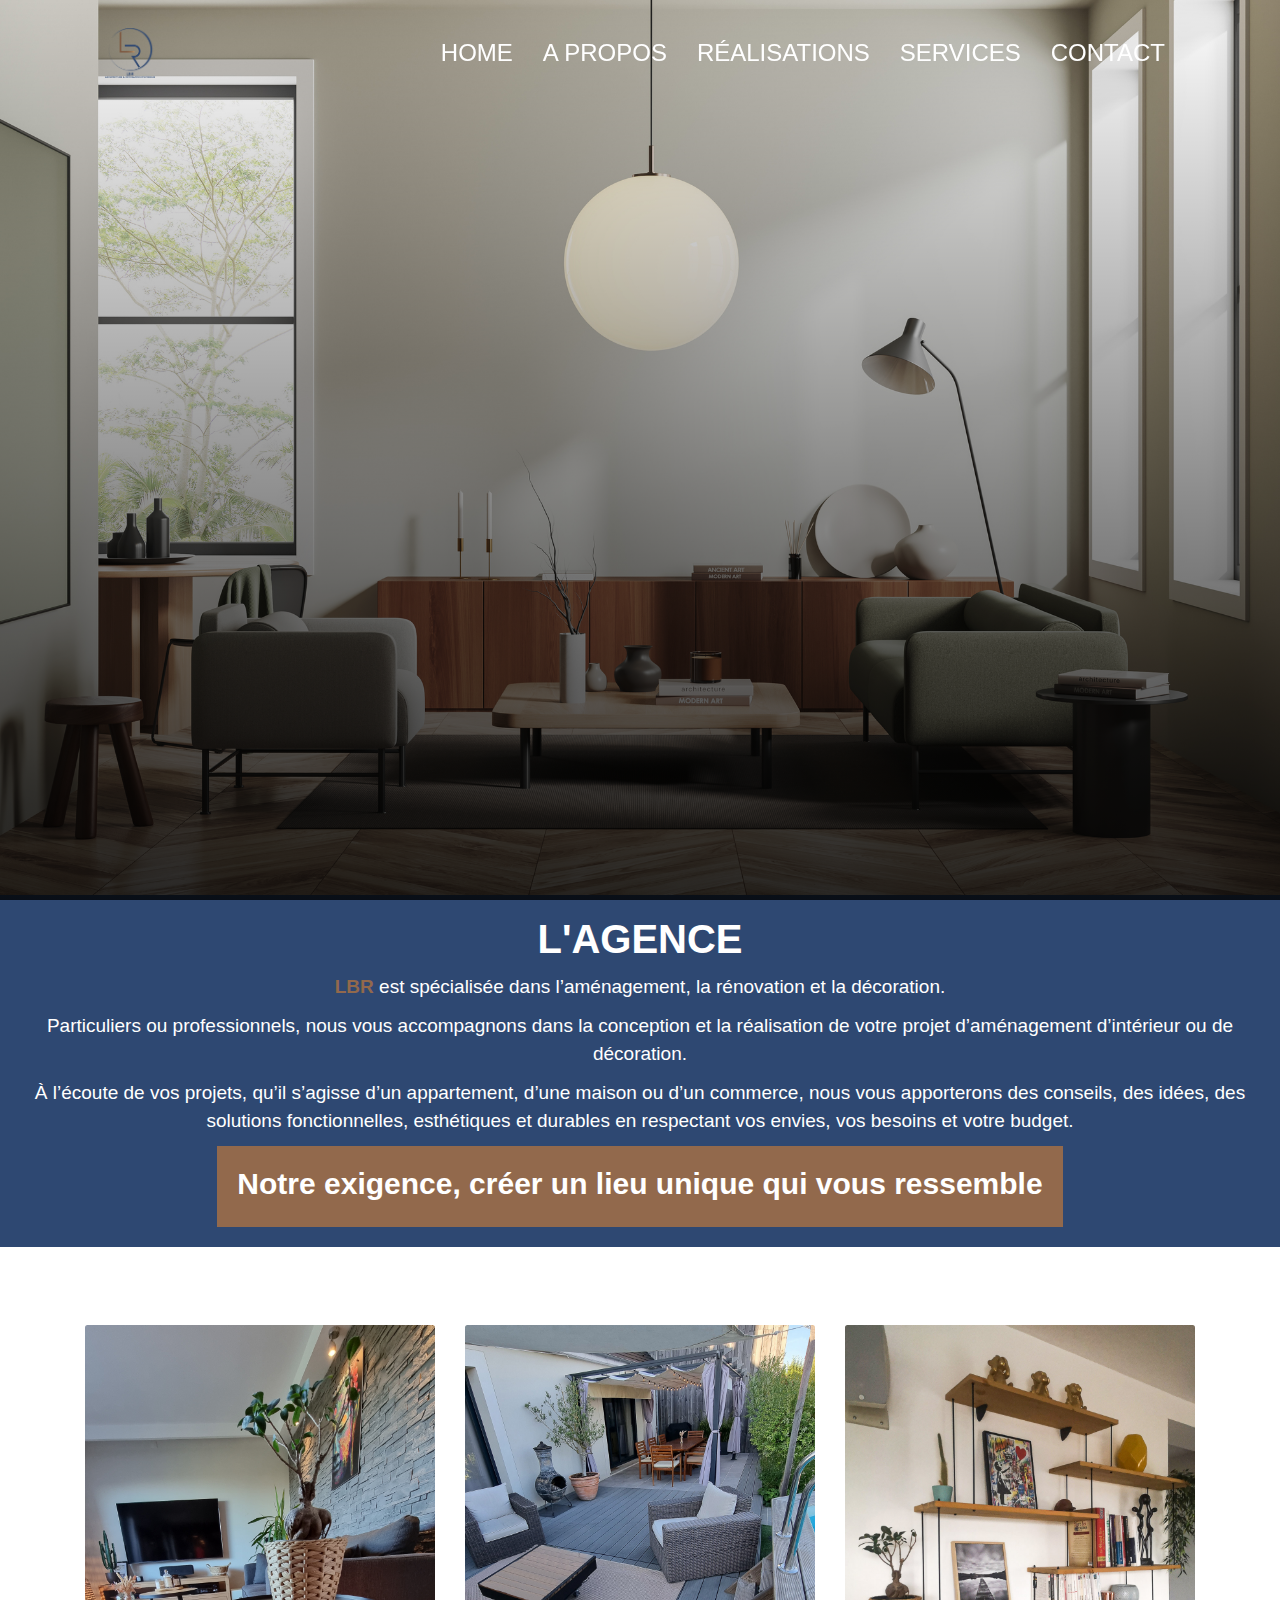
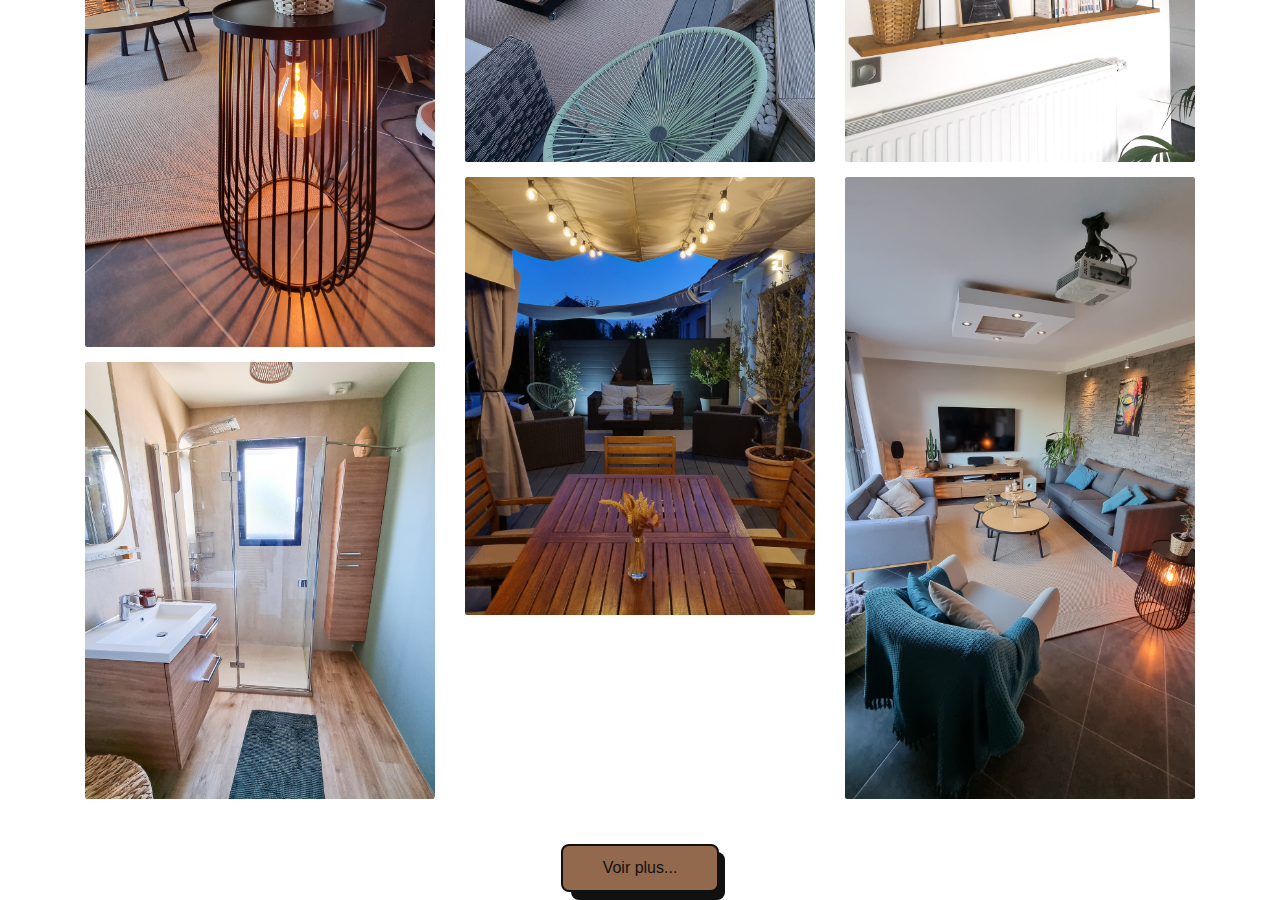
<file: index.html>
<!DOCTYPE html>
<html lang="fr">

<head>
    <meta charset="UTF-8">
    <link rel="stylesheet" href="https://cdn.jsdelivr.net/npm/bootstrap@4.3.1/dist/css/bootstrap.min.css"
        integrity="sha384-ggOyR0iXCbMQv3Xipma34MD+dH/1fQ784/j6cY/iJTQUOhcWr7x9JvoRxT2MZw1T" crossorigin="anonymous">
    <meta http-equiv="X-UA-Compatible" content="IE=edge">
    <link rel="stylesheet" href="https://cdnjs.cloudflare.com/ajax/libs/font-awesome/6.4.0/css/all.min.css"
        integrity="sha512-iecdLmaskl7CVkqkXNQ/ZH/XLlvWZOJyj7Yy7tcenmpD1ypASozpmT/E0iPtmFIB46ZmdtAc9eNBvH0H/ZpiBw=="
        crossorigin="anonymous" referrerpolicy="no-referrer" />
    <meta name="viewport" content="width=device-width, initial-scale=1.0">
    <title>LBR Website | Homepage</title>
    <link rel="stylesheet" href="assets/css/index.css">
    <link rel="stylesheet" href="assets/css/footer.css">
</head>

<body>
    <nav class="nav">
        <div class="container">
            <div class="logo">
                <img src="assets/img/logo.png" height="50px" width="50px" alt="logo">
            </div>
            <div id="mainListDiv" class="main_list">
                <ul class="navlinks">
                    <li><a href="#">HOME</a></li>
                    <li><a href="#">A PROPOS</a></li>
                    <li><a href="#">RÉALISATIONS</a></li>
                    <li><a href="#">SERVICES</a></li>
                    <li><a href="#">CONTACT</a></li>
                </ul>
            </div>
            <span class="navTrigger">
                <i></i>
                <i></i>
                <i></i>
            </span>
        </div>
    </nav>

    <section class="home">
    </section>

    <div style="height: 1000px">
        

        <section class="First">

            <div style="background-color: #2e4872; padding: 20px;margin-top: -5px;">
            <h2 class="myH2"><strong>L'AGENCE</strong></h2>
                <p style="text-align: center;color: white;"><strong style="color: #92694c;">LBR</strong> est spécialisée dans l’aménagement, la rénovation et la décoration.</p>

                <p style="text-align: center;color: white;">Particuliers ou professionnels, nous vous accompagnons dans la conception et la réalisation de votre projet
                d’aménagement d’intérieur ou de décoration.</p>

                <p style="text-align: center;color: white;">À l’écoute de vos projets, qu’il s’agisse d’un appartement, d’une maison ou d’un commerce, nous vous
                apporterons des conseils, des idées, des solutions fonctionnelles, esthétiques et durables en respectant
                vos envies, vos besoins et votre budget.</p>

                <div style="background-color: #92694c; padding: 20px; text-align: center;">
                    <h2 style="font-size: 3em; color: white;font-weight: bold;">Notre exigence, créer un lieu unique qui vous ressemble</h2>
                  </div>
            </div>
            
        </section>



        <section>
            


            <!-- just to make scrolling effect possible -->
            <h2 class="myH2"><strong>GALERIE</strong></h2>

            <div class="container my-5">
                <div class="row">
                    <div class="col-lg-4 col-md-12 mb-4 mb-lg-0">
                        <img src="assets/img/images realisation/salon/Salon_1.jpg"
                            class="w-100 shadow-1-strong rounded mb-4" alt="Boat on Calm Water">
                        <img src="assets/img/images realisation/salle d'eau/salle_eau_1.jpg"
                            class="w-100 shadow-1-strong rounded mb-4" alt="Wintry Mountain Landscape">
                    </div>
                    <div class="col-lg-4 mb-4 mb-lg-0">
                        <img src="assets/img/images realisation/terrasse/terrasse_1.jpg"
                            class="w-100 shadow-1-strong rounded mb-4" alt="Mountains in the Clouds">
                        <img src="assets/img/images realisation/terrasse/terrasse_2.jpg"
                            class="w-100 shadow-1-strong rounded mb-4" alt="Boat on Calm Water">
                    </div>
                    <div class="col-lg-4 mb-4 mb-lg-0">
                        <img src="assets/img/images realisation/étagère/etagere_1.jpg"
                            class="w-100 shadow-1-strong rounded mb-4" alt="Waves at Sea">
                        <img src="assets/img/images realisation/salon/salon_2.jpg"
                            class="w-100 shadow-1-strong rounded mb-4" alt="Yosemite National Park">
                    </div>
                </div>
            </div>

            <span>
                <button class="button-56" role="button">Voir plus...</button>
            </span>
            <!-- Gallery -->


        </section>

    </div>



    <!-- Jquery needed -->
    <script src="https://ajax.googleapis.com/ajax/libs/jquery/3.1.1/jquery.min.js"></script>
    <script src="assets/js/index.js"></script>

    <!-- Function used to shrink nav bar removing paddings and adding black background -->
    <script>
        $(window).scroll(function () {
            if ($(document).scrollTop() > 50) {
                $('.nav').addClass('affix');
                console.log("OK");
            } else {
                $('.nav').removeClass('affix');
            }
        });
    </script>

</body>

</html>
</file>
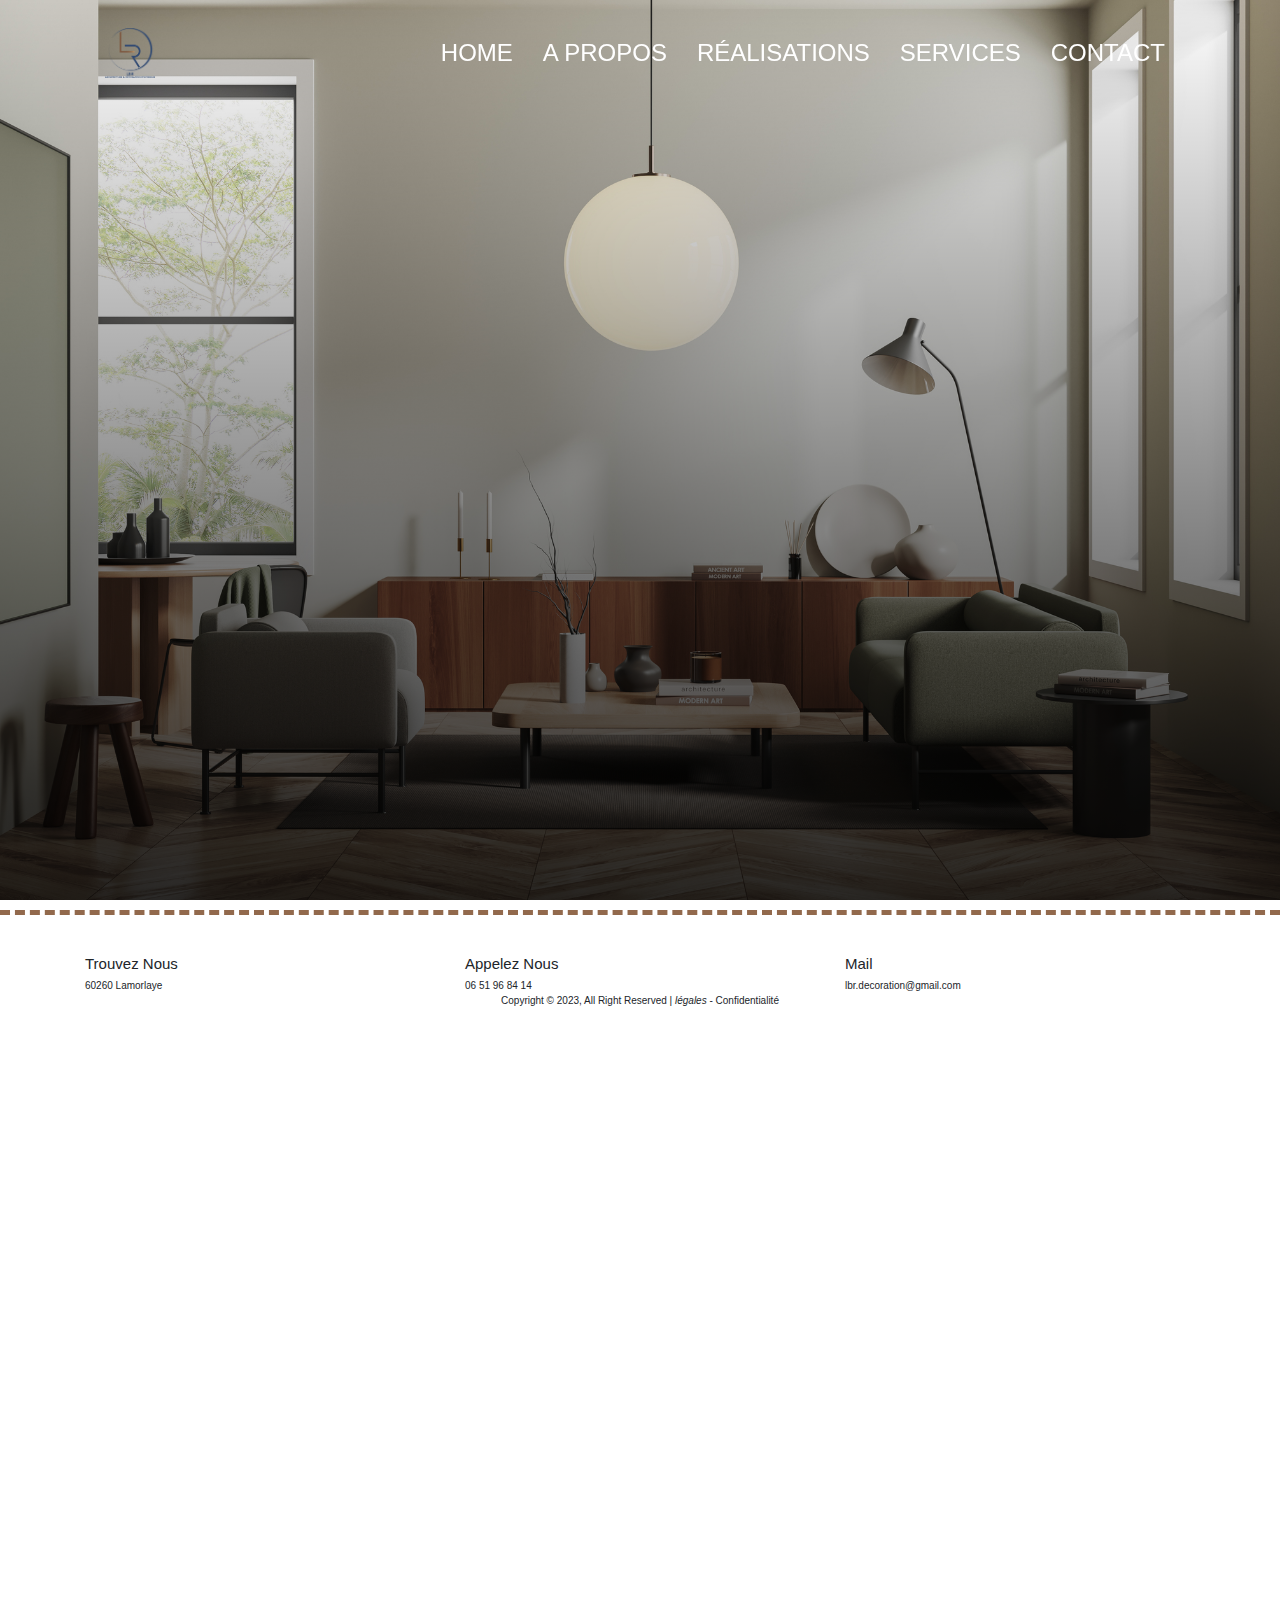
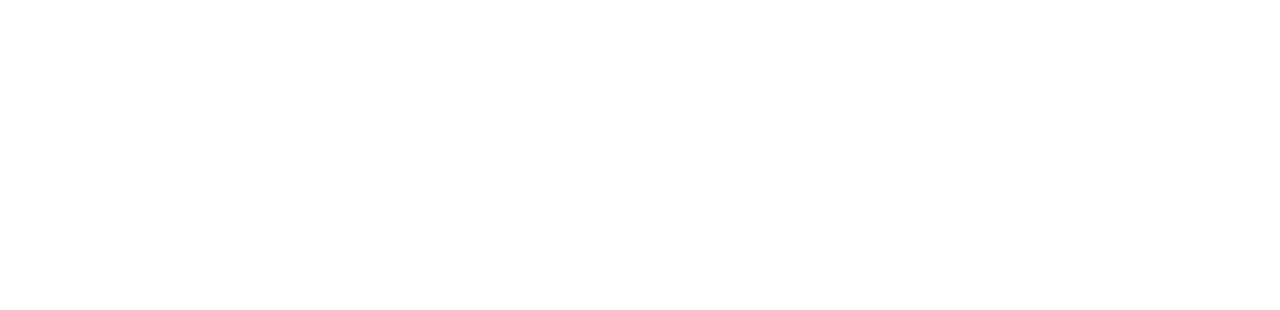
<file: Prestation.html>
<!DOCTYPE html>
<html lang="fr">

<head>
    <meta charset="UTF-8">
    <link rel="stylesheet" href="https://cdn.jsdelivr.net/npm/bootstrap@4.3.1/dist/css/bootstrap.min.css"
        integrity="sha384-ggOyR0iXCbMQv3Xipma34MD+dH/1fQ784/j6cY/iJTQUOhcWr7x9JvoRxT2MZw1T" crossorigin="anonymous">
    <meta http-equiv="X-UA-Compatible" content="IE=edge">
    <link rel="stylesheet" href="https://cdnjs.cloudflare.com/ajax/libs/font-awesome/6.4.0/css/all.min.css"
        integrity="sha512-iecdLmaskl7CVkqkXNQ/ZH/XLlvWZOJyj7Yy7tcenmpD1ypASozpmT/E0iPtmFIB46ZmdtAc9eNBvH0H/ZpiBw=="
        crossorigin="anonymous" referrerpolicy="no-referrer" />
    <meta name="viewport" content="width=device-width, initial-scale=1.0">
    <title>LBR Website | Homepage</title>
    <link rel="stylesheet" href="assets/css/index.css">
    <link rel="stylesheet" href="assets/css/footer.css">
</head>

<body>
    <nav class="nav">
        <div class="container">
            <div class="logo">
                <img src="assets/img/logo.png" height="50px" width="50px" alt="logo">
            </div>
            <div id="mainListDiv" class="main_list">
                <ul class="navlinks">
                    <li><a href="#">HOME</a></li>
                    <li><a href="#">A PROPOS</a></li>
                    <li><a href="#">RÉALISATIONS</a></li>
                    <li><a href="#">SERVICES</a></li>
                    <li><a href="#">CONTACT</a></li>
                </ul>
            </div>
            <span class="navTrigger">
                <i></i>
                <i></i>
                <i></i>
            </span>
        </div>
    </nav>

    <section class="home">
    </section>

    <div style="height: 1000px">

    <section class="First">



    </section>

    <hr class="dashed">





    
    <footer class="footer-section">
        <div class="container">
            <div class="footer-cta pt-5 ">
                <div class="row">
                    <div class="col-xl-4 col-md-4 mb-30">
                        <div class="single-cta">
                            <i class="fas fa-map-marker-alt" style="color: #2e4872;"></i>
                            <div class="cta-text">
                                <h4>Trouvez Nous</h4>
                                <span>60260 Lamorlaye
                                </span>
                            </div>
                        </div>
                    </div>
                    <div class="col-xl-4 col-md-4 mb-30">
                        <div class="single-cta">
                            <i class="fas fa-phone"  style="color: #2e4872;"></i>
                            <div class="cta-text">
                                <h4>Appelez Nous</h4>
                                <span>06 51 96 84 14</span>
                            </div>
                        </div>
                    </div>
                    <div class="col-xl-4 col-md-4 mb-30">
                        <div class="single-cta">
                            <i class="far fa-envelope-open"  style="color: #2e4872;"></i>
                            <div class="cta-text">
                                <h4>Mail</h4>
                                <span>lbr.decoration@gmail.com</span>
                            </div>
                        </div>
                    </div>
                </div>
            </div>

        </div>
        <div class="copyright-area text-center">
                        <div class="copyright-text">
                            <p>Copyright &copy; 2023, All Right Reserved | <i>légales</i> - <a>Confidentialité</a></p>
                        </div>
                   
        </div>
    </footer>
</div>



    <!-- Jquery needed -->
    <script src="https://ajax.googleapis.com/ajax/libs/jquery/3.1.1/jquery.min.js"></script>
    <script src="assets/js/index.js"></script>

    <!-- Function used to shrink nav bar removing paddings and adding black background -->
    <script>
        $(window).scroll(function () {
            if ($(document).scrollTop() > 50) {
                $('.nav').addClass('affix');
                console.log("OK");
            } else {
                $('.nav').removeClass('affix');
            }
        });
    </script>

</body>

</html>
</file>
<file: assets/css/index.css>
@import url('https://fonts.googleapis.com/css?family=Quicksand:400,500,700');
html,
body {
    margin: 0;
    padding: 0;
    box-sizing: border-box;
    font-family: "POPPINS", sans-serif;
    font-size: 62.5%;
    font-size: 10px;
}

hr.dashed {
    border-top: 5px dashed #92694c;
  }


.nav {
    width: 100%;
    height: 65px;
    position: fixed;
    line-height: 65px;
    text-align: center;
}

.nav div.logo {
    float: left;
    /* width: auto; */
    /* height: auto; */
    padding-left: 2rem;
}

.nav div.logo a {
    text-decoration: none;
    color: #fff;
    font-size: 2.5rem;
}

.nav div.logo a:hover {
    color: #92694c;
}

.nav div.main_list {
    height: 65px;
    float: right;
}

.nav div.main_list ul {
    width: 100%;
    height: 65px;
    display: flex;
    list-style: none;
    margin: 0;
    padding: 0;
}

.nav div.main_list ul li {
    width: auto;
    height: 65px;
    padding: 0;
    padding-right: 3rem;
}

.nav div.main_list ul li a {
    text-decoration: none;
    color: #fff;
    line-height: 65px;
    font-size: 2.4rem;
}

.nav div.main_list ul li a:hover {
    color: #92694c;
}


/* Home section */

.home {
    width: 100%;
    height: 100vh;
    background-image: url('../img/header.jpg');
    background-position: center top;
	background-size:cover;
    z-index: 0;
}
.home:after {
    display: block;
    position: absolute;
    background-image: linear-gradient(to bottom, rgba(255, 255, 255, 0) 0, #000 100%);
    content: '';
    top:0;
    right:0;
    bottom:0;
    left:0;
    opacity: 0.8;
  }

.navTrigger {
    display: none;
}

.nav {
    padding-top: 20px;
    padding-bottom: 20px;
    -webkit-transition: all 0.4s ease;
    transition: all 0.4s ease;
    z-index: 1;
}


/* Media qurey section */

@media screen and (min-width: 768px) and (max-width: 1024px) {
    .container {
        margin: 0;
    }
}

@media screen and (max-width:768px) {
    .navTrigger {
        display: block;
    }
    .nav div.logo {
        display: none;
        /* margin-left: 15px; */
    }
    .nav div.main_list {
        width: 100%;
        height: 0;
        overflow: hidden;
    }
    .nav div.show_list {
        height: auto;
        display: none;
    }
    .nav div.main_list ul {
        flex-direction: column;
        width: 100%;
        height: 100vh;
        right: 0;
        left: 0;
        bottom: 0;
        background-color: #111;
        /*same background color of navbar*/
        background-position: center top;
    }
    .nav div.main_list ul li {
        width: 100%;
        text-align: right;
    }
    .nav div.main_list ul li a {
        text-align: center;
        width: 100%;
        font-size: 3rem;
        padding: 20px;
    }
    .nav div.media_button {
        display: block;
    }
}


/* Animation */
/* Inspiration taken from Dicson https://codemyui.com/simple-hamburger-menu-x-mark-animation/ */

.navTrigger {
    cursor: pointer;
    width: 30px;
    height: 25px;
    margin: auto;
    position: absolute;
    right: 30px;
    top: 50%;
    bottom: 50%;
}

.navTrigger i {
    background-color: #fff;
    border-radius: 2px;
    content: '';
    display: block;
    width: 100%;
    height: 4px;
}

.navTrigger i:nth-child(1) {
    -webkit-animation: outT 0.8s backwards;
    animation: outT 0.8s backwards;
    -webkit-animation-direction: reverse;
    animation-direction: reverse;
}

.navTrigger i:nth-child(2) {
    margin: 5px 0;
    -webkit-animation: outM 0.8s backwards;
    animation: outM 0.8s backwards;
    -webkit-animation-direction: reverse;
    animation-direction: reverse;
}

.navTrigger i:nth-child(3) {
    -webkit-animation: outBtm 0.8s backwards;
    animation: outBtm 0.8s backwards;
    -webkit-animation-direction: reverse;
    animation-direction: reverse;
}

.navTrigger.active i:nth-child(1) {
    -webkit-animation: inT 0.8s forwards;
    animation: inT 0.8s forwards;
}

.navTrigger.active i:nth-child(2) {
    -webkit-animation: inM 0.8s forwards;
    animation: inM 0.8s forwards;
}

.navTrigger.active i:nth-child(3) {
    -webkit-animation: inBtm 0.8s forwards;
    animation: inBtm 0.8s forwards;
}

@-webkit-keyframes inM {
    50% {
        -webkit-transform: rotate(0deg);
    }
    100% {
        -webkit-transform: rotate(45deg);
    }
}

@keyframes inM {
    50% {
        transform: rotate(0deg);
    }
    100% {
        transform: rotate(45deg);
    }
}

@-webkit-keyframes outM {
    50% {
        -webkit-transform: rotate(0deg);
    }
    100% {
        -webkit-transform: rotate(45deg);
    }
}

@keyframes outM {
    50% {
        transform: rotate(0deg);
    }
    100% {
        transform: rotate(45deg);
    }
}

@-webkit-keyframes inT {
    0% {
        -webkit-transform: translateY(0px) rotate(0deg);
    }
    50% {
        -webkit-transform: translateY(9px) rotate(0deg);
    }
    100% {
        -webkit-transform: translateY(9px) rotate(135deg);
    }
}

@keyframes inT {
    0% {
        transform: translateY(0px) rotate(0deg);
    }
    50% {
        transform: translateY(9px) rotate(0deg);
    }
    100% {
        transform: translateY(9px) rotate(135deg);
    }
}

@-webkit-keyframes outT {
    0% {
        -webkit-transform: translateY(0px) rotate(0deg);
    }
    50% {
        -webkit-transform: translateY(9px) rotate(0deg);
    }
    100% {
        -webkit-transform: translateY(9px) rotate(135deg);
    }
}

@keyframes outT {
    0% {
        transform: translateY(0px) rotate(0deg);
    }
    50% {
        transform: translateY(9px) rotate(0deg);
    }
    100% {
        transform: translateY(9px) rotate(135deg);
    }
}

@-webkit-keyframes inBtm {
    0% {
        -webkit-transform: translateY(0px) rotate(0deg);
    }
    50% {
        -webkit-transform: translateY(-9px) rotate(0deg);
    }
    100% {
        -webkit-transform: translateY(-9px) rotate(135deg);
    }
}

@keyframes inBtm {
    0% {
        transform: translateY(0px) rotate(0deg);
    }
    50% {
        transform: translateY(-9px) rotate(0deg);
    }
    100% {
        transform: translateY(-9px) rotate(135deg);
    }
}



@-webkit-keyframes outBtm {
    0% {
        -webkit-transform: translateY(0px) rotate(0deg);
    }
    50% {
        -webkit-transform: translateY(-9px) rotate(0deg);
    }
    100% {
        -webkit-transform: translateY(-9px) rotate(135deg);
    }
}

@keyframes outBtm {
    0% {
        transform: translateY(0px) rotate(0deg);
    }
    50% {
        transform: translateY(-9px) rotate(0deg);
    }
    100% {
        transform: translateY(-9px) rotate(135deg);
    }
}

.affix {
    padding: 0;
    background-color: #111;
}






.myH2 {
	text-align:center;
	font-size: 4rem;
    color: white;
}
.myP {
	text-align: justify;
	padding-left:15%;
	padding-right:15%;
	font-size: 20px;
}
@media all and (max-width:700px){
	.myP {
		padding:2%;
	}
}


/* Black line after header */

.black-line {
    background-color: black;
    height: 3px;
  }
  
  .black-line h3 {
    padding-top: 10px;
    padding-bottom: 10px;
  }
  


  /* Button style */




/* CSS */

span {
    text-align: -webkit-center;
}  

.button-56 {
  align-items: center;
  background-color: #92694c;
  border: 2px solid #111;
  border-radius: 8px;
  box-sizing: border-box;
  color: #111;
  cursor: pointer;
  display: flex;
  font-family: Inter,sans-serif;
  font-size: 16px;
  height: 48px;
  justify-content: center;
  line-height: 24px;
  max-width: 100%;
  padding: 0 25px;
  position: relative;
  text-align: center;
  text-decoration: none;
  user-select: none;
  -webkit-user-select: none;
  touch-action: manipulation;
}

.button-56:after {
  background-color: #111;
  border-radius: 8px;
  content: "";
  display: block;
  height: 48px;
  left: 0;
  width: 100%;
  position: absolute;
  top: -2px;
  transform: translate(8px, 8px);
  transition: transform .2s ease-out;
  z-index: -1;
}

.button-56:hover:after {
  transform: translate(0, 0);
}

.button-56:active {
  background-color: #ffdeda;
  outline: 0;
}

.button-56:hover {
  outline: 0;
}

@media (min-width: 768px) {
  .button-56 {
    padding: 0 40px;
  }
}







  .First div {
    display: inline-block;
    vertical-align: middle;
    text-align: center;
}

.First img {
    max-width: 100%;
    height: auto;
}

.First p {
    font-size: 1.9em;
    margin-top: 10px;
}

@media only screen and (max-width: 768px) {
    .First div {
        display: block;
        margin: 20px auto;
    }

    .First p {
        font-size: 1.9em;
    }
}
</file>
<file: assets/css/footer.css>
.footer {
  margin-top: 80px;
}
.footer__redes-wrapper {
  display: flex;
  justify-content: center;
  gap: 40px;
  flex-wrap: wrap;
  max-width: 600px;
  margin: 45px auto;
}
.footer__redes-wrapper li {
  display: inline-block;
}
.footer__redes-wrapper li:hover {
  color: var(--gray);
}
.footer__link {
  text-transform: uppercase;
  font-family: var(--title-font);
  font-size: rem(14);
}
.footer .fab {
  margin-right: 8px;
}
.footer__texto {
  color: var(--light-gray);
  text-align: center;
}

.gallery__grid {
  display: grid;
  grid-template-columns: repeat(6, 1fr);
}
.gallery__photo {
  position: relative;
  display: inline-block;
}
.gallery__fade {
  position: absolute;
  top: 0;
  left: 0;
  width: 100%;
  height: 100%;
  background-color: var(--dark-fade);
  display: flex;
  justify-content: center;
  align-items: center;
  opacity: 0;
}
.gallery__fade:hover {
  opacity: 1;
}
.gallery__icon {
  color: #fff;
  width: 50px;
  height: 50px;
}

.separador {
  background-color: var(--faded-gray);
  height: 2px;
  max-width: 30px;
  margin: 15px auto 20px;
}

.footer__redes-wrapper li, .gallery__fade {
  transition: all ease 0.3s;
}

/**
 * Owl Carousel v2.3.4
 * Copyright 2013-2018 David Deutsch
 * Licensed under: SEE LICENSE IN https://github.com/OwlCarousel2/OwlCarousel2/blob/master/LICENSE
 */
.owl-carousel,
.owl-carousel .owl-item {
  -webkit-tap-highlight-color: transparent;
  position: relative;
}

.owl-carousel {
  display: none;
  width: 100%;
  z-index: 1;
}

.owl-carousel .owl-stage {
  position: relative;
  -ms-touch-action: pan-Y;
  touch-action: manipulation;
  -moz-backface-visibility: hidden;
}

.owl-carousel .owl-stage:after {
  content: ".";
  display: block;
  clear: both;
  visibility: hidden;
  line-height: 0;
  height: 0;
}

.owl-carousel .owl-stage-outer {
  position: relative;
  overflow: hidden;
  -webkit-transform: translate3d(0, 0, 0);
}

.owl-carousel .owl-item,
.owl-carousel .owl-wrapper {
  -webkit-backface-visibility: hidden;
  -moz-backface-visibility: hidden;
  -ms-backface-visibility: hidden;
  -webkit-transform: translate3d(0, 0, 0);
  -moz-transform: translate3d(0, 0, 0);
  -ms-transform: translate3d(0, 0, 0);
}

.owl-carousel .owl-item {
  min-height: 1px;
  float: left;
  -webkit-backface-visibility: hidden;
  -webkit-touch-callout: none;
}

.owl-carousel .owl-item img {
  display: block;
  width: 100%;
}

.owl-carousel .owl-dots.disabled,
.owl-carousel .owl-nav.disabled {
  display: none;
}

.no-js .owl-carousel,
.owl-carousel.owl-loaded {
  display: block;
}

.owl-carousel .owl-dot,
.owl-carousel .owl-nav .owl-next,
.owl-carousel .owl-nav .owl-prev {
  cursor: pointer;
  -webkit-user-select: none;
  -khtml-user-select: none;
  -moz-user-select: none;
  -ms-user-select: none;
  user-select: none;
}

.owl-carousel .owl-nav button.owl-next,
.owl-carousel .owl-nav button.owl-prev,
.owl-carousel button.owl-dot {
  background: 0 0;
  color: inherit;
  border: none;
  padding: 0 !important;
  font: inherit;
}

.owl-carousel.owl-loading {
  opacity: 0;
  display: block;
}

.owl-carousel.owl-hidden {
  opacity: 0;
}

.owl-carousel.owl-refresh .owl-item {
  visibility: hidden;
}

.owl-carousel.owl-drag .owl-item {
  -ms-touch-action: pan-y;
  touch-action: pan-y;
  -webkit-user-select: none;
  -moz-user-select: none;
  -ms-user-select: none;
  user-select: none;
}

.owl-carousel.owl-grab {
  cursor: move;
  cursor: grab;
}

.owl-carousel.owl-rtl {
  direction: rtl;
}

.owl-carousel.owl-rtl .owl-item {
  float: right;
}

.owl-carousel .animated {
  animation-duration: 1s;
  animation-fill-mode: both;
}

.owl-carousel .owl-animated-in {
  z-index: 0;
}

.owl-carousel .owl-animated-out {
  z-index: 1;
}

.owl-carousel .fadeOut {
  animation-name: fadeOut;
}

@keyframes fadeOut {
  0% {
    opacity: 1;
  }
  100% {
    opacity: 0;
  }
}
.owl-height {
  transition: height 0.5s ease-in-out;
}

.owl-carousel .owl-item .owl-lazy {
  opacity: 0;
  transition: opacity 0.4s ease;
}

.owl-carousel .owl-item .owl-lazy:not([src]),
.owl-carousel .owl-item .owl-lazy[src^=""] {
  max-height: 0;
}

.owl-carousel .owl-item img.owl-lazy {
  transform-style: preserve-3d;
}

.owl-carousel .owl-video-wrapper {
  position: relative;
  height: 100%;
  background: #000;
}

.owl-carousel .owl-video-play-icon {
  position: absolute;
  height: 80px;
  width: 80px;
  left: 50%;
  top: 50%;
  margin-left: -40px;
  margin-top: -40px;
  background: url(owl.video.play.png) no-repeat;
  cursor: pointer;
  z-index: 1;
  -webkit-backface-visibility: hidden;
  transition: transform 0.1s ease;
}

.owl-carousel .owl-video-play-icon:hover {
  -ms-transform: scale(1.3, 1.3);
  transform: scale(1.3, 1.3);
}

.owl-carousel .owl-video-playing .owl-video-play-icon,
.owl-carousel .owl-video-playing .owl-video-tn {
  display: none;
}

.owl-carousel .owl-video-tn {
  opacity: 0;
  height: 100%;
  background-position: center center;
  background-repeat: no-repeat;
  background-size: contain;
  transition: opacity 0.4s ease;
}

.owl-carousel .owl-video-frame {
  position: relative;
  z-index: 1;
  height: 100%;
  width: 100%;
}
</file>
